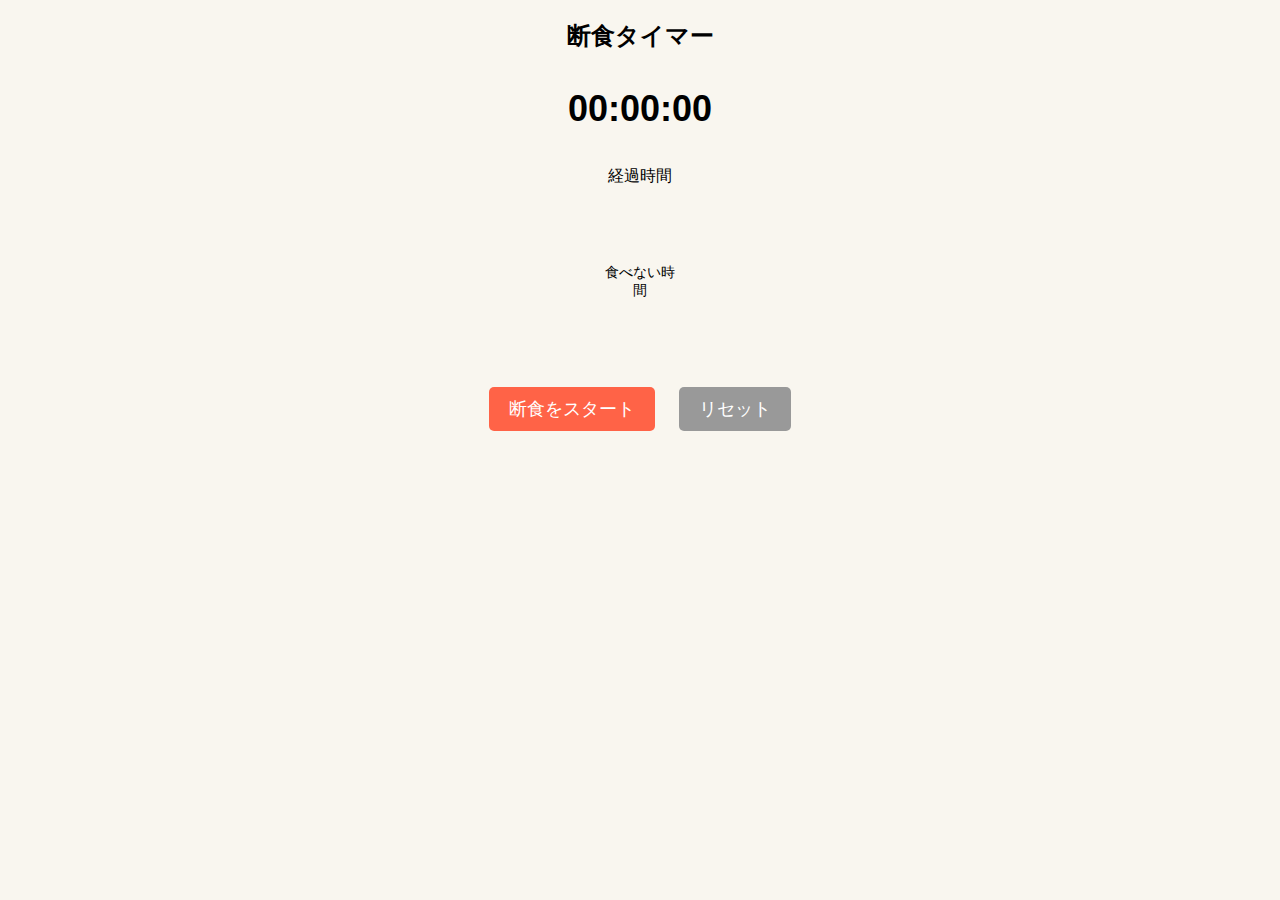
<file: index.html>
<!DOCTYPE html>
<html lang="ja">
<head>
    <meta charset="UTF-8">
    <meta name="viewport" content="width=device-width, initial-scale=1.0">
    <title>断食タイマー</title>
    <link rel="stylesheet" href="style.css">
</head>
<body>
    <!-- タイトル -->
    <div class="fasting-header">
        <h2>断食タイマー</h2>
    </div>

    <!-- 経過時間表示 -->
    <div class="timer-display">
        <p id="elapsed-time">00:00:00</p>
        <p>経過時間</p>
    </div>

    <!-- 円形プログレスバー -->
    <div class="circular-timer">
        <div class="circle">
            <svg width="150" height="150">
                <circle cx="75" cy="75" r="70" stroke="blue" fill="none" stroke-width="10"></circle>
            </svg>            
            <div class="inner-content">
                <p>食べない時間</p>
            </div>
        </div>
    </div>

    <!-- ボタンエリア -->
    <div class="button-area">
        <button id="start-fasting">断食をスタート</button>
        <button id="reset-timer">リセット</button> <!-- リセットボタンを追加 -->
    </div>

    <script src="app.js"></script>
</body>
</html>
</file>
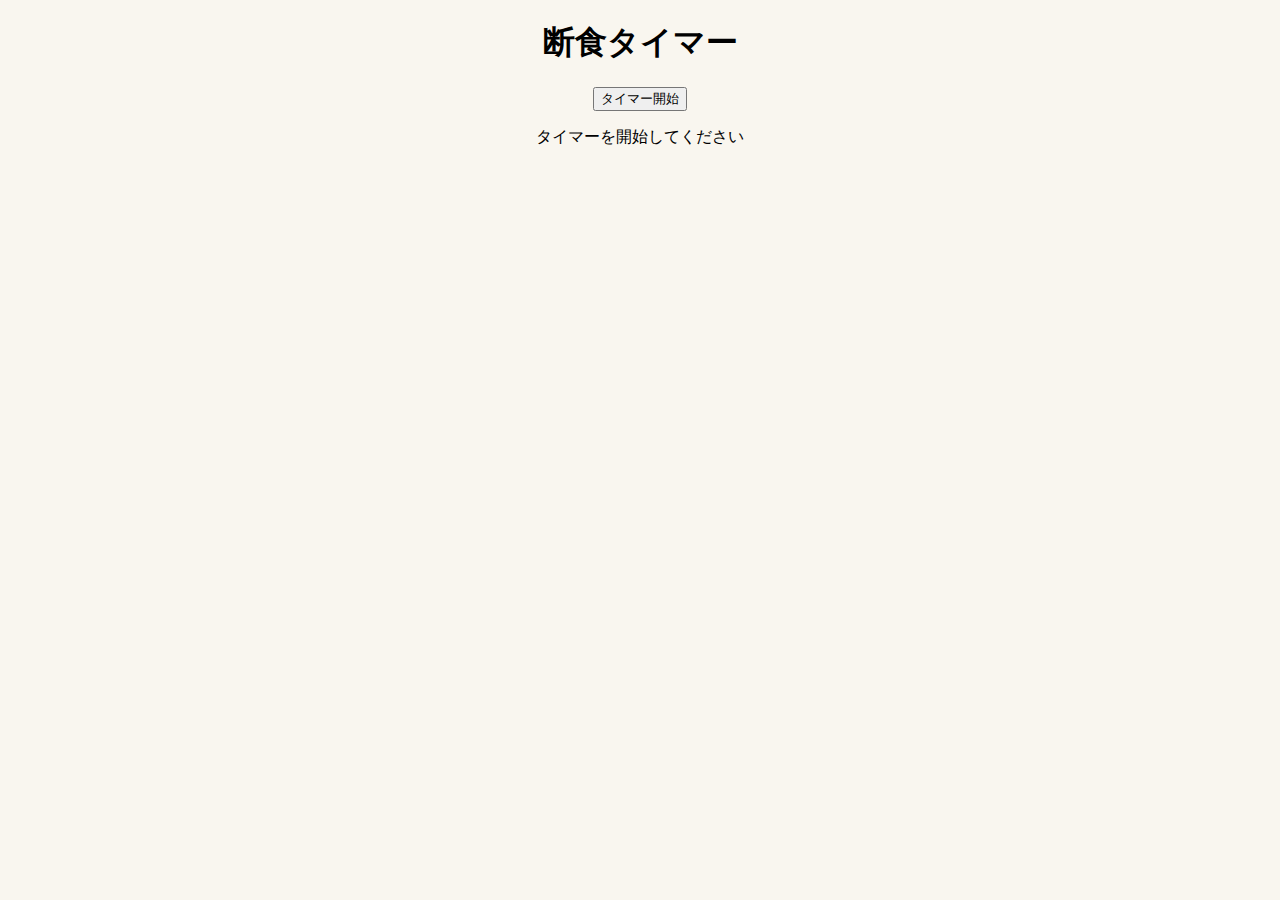
<file: inxex.html>
<!DOCTYPE html>
<html lang="ja">
<head>
    <meta charset="UTF-8">
    <meta name="viewport" content="width=device-width, initial-scale=1.0">
    <title>断食タイマー</title>
    <link rel="stylesheet" href="style.css">
</head>
<body>
    <h1>断食タイマー</h1>
    <div>
        <button id="start-timer">タイマー開始</button>
        <p id="countdown">タイマーを開始してください</p>
    </div>

    <script src="app.js"></script>
</body>
</html>
</file>
<file: style.css>
body {
    font-family: 'Arial', sans-serif;
    text-align: center;
    background-color: #f9f6ef;
    margin: 0;
}

.fasting-header h2 {
    font-size: 24px;
    margin: 20px 0;
}

.timer-display {
    margin: 20px 0;
}

#elapsed-time {
    font-size: 36px;
    font-weight: bold;
}

.circular-timer {
    position: relative;
    margin: 20px auto;
    width: 150px;
    height: 150px;
}

.circular-timer svg {
    position: absolute;
    top: 0;
    left: 0;
    width: 100%;
    height: 100%;
}

.circular-timer circle {
    fill: none;
    stroke: #f2a6a6;
    stroke-width: 10;
    stroke-dasharray: 440;
    stroke-dashoffset: 440;
    transition: stroke-dashoffset 1s linear;
}

.inner-content {
    position: absolute;
    top: 50%;
    left: 50%;
    transform: translate(-50%, -50%);
    text-align: center;
    font-size: 14px;
}

.button-area {
    margin-top: 20px;
}

.button-area button {
    background-color: #ff6347;
    color: white;
    border: none;
    padding: 10px 20px;
    font-size: 18px;
    border-radius: 5px;
    cursor: pointer;
    margin: 10px;
}

.button-area button.stop {
    background-color: #f2a6a6;
}

#reset-timer {
    background-color: #999;
    color: white;
}
</file>
